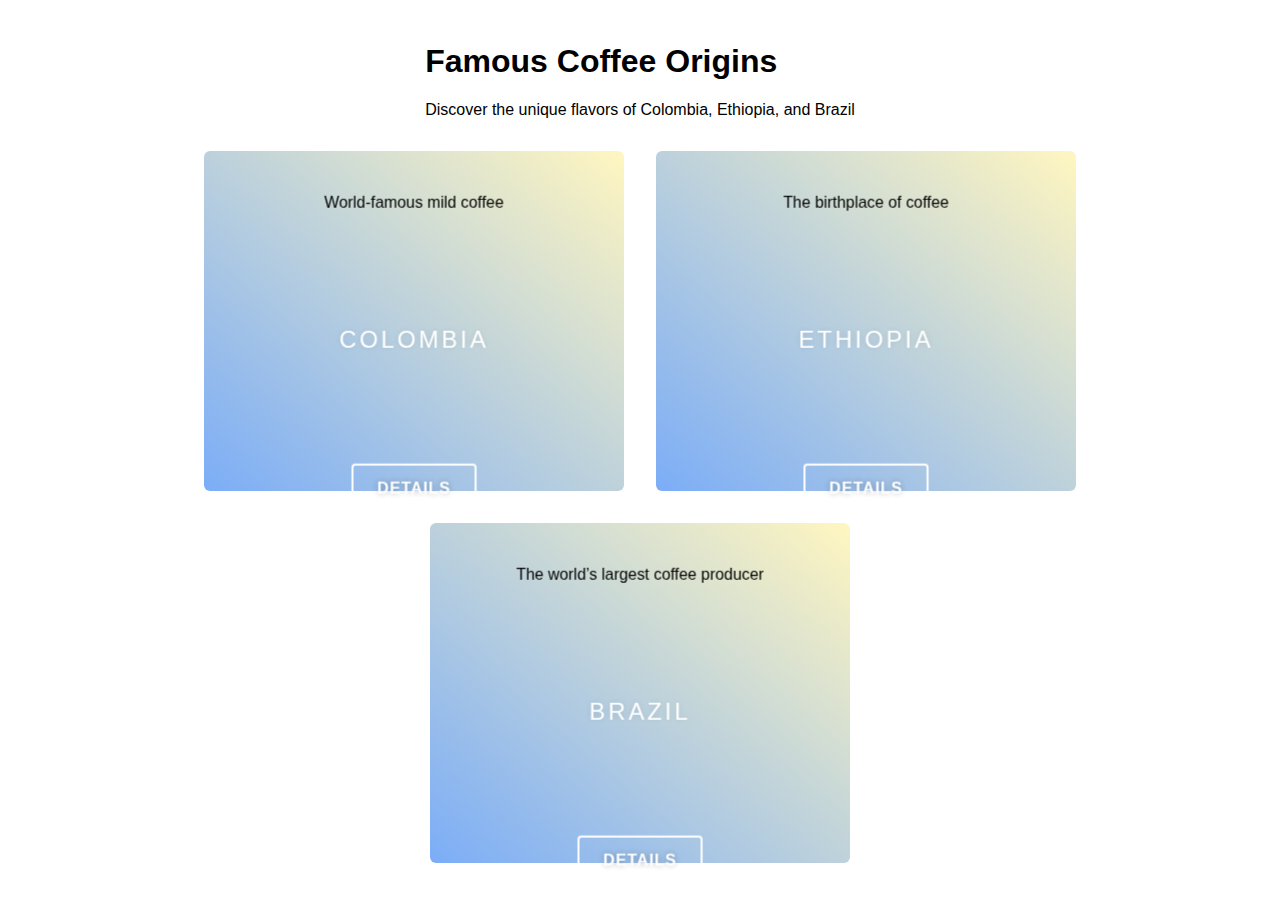
<file: index.html>
<!DOCTYPE html>
<html lang="en">
<head>
    <meta charset="UTF-8">
    <meta name="viewport" content="width=device-width, initial-scale=1.0">
    <title>Document</title>
    <link rel="stylesheet" href="task1.css">
</head>
<body>
    
    <header class="site-header">
        <h1>Famous Coffee Origins</h1>
        <p>Discover the unique flavors of Colombia, Ethiopia, and Brazil</p>
    </header>
    <div class="wrapper">

    <!-- ------------------------------------------------------ -->
    <!-- 1. Colombia -->
    <!-- ------------------------------------------------------ -->
    <div class="card">
        <input type="checkbox" id="colombia" class="more">
        <div class="content">

            <!-- Front -->
            <div class="front"
                style="background-image: url('https://images.unsplash.com/photo-1509042239860-f550ce710b93?auto=format&fit=crop&w=1350&q=80')">
                <div class="inner">
                    <h2>Colombia</h2>
                    <p>World-famous mild coffee</p>

                    <label for="colombia" class="button" aria-hidden="true">
                        Details
                    </label>
                </div>
            </div>

            <!-- Back -->
            <div class="back">
                <div class="inner">
                    <h3>Colombian Coffee</h3>
                    <p>Known for its nutty aroma and caramel sweetness, Colombian coffee is mild and easy to drink.</p>

                    <ul>
                        <li><strong>Flavor:</strong> Nutty, Caramel</li>
                        <li><strong>Aroma:</strong> Smooth & Gentle</li>
                        <li><strong>Recommended Roast:</strong> Medium</li>
                    </ul>

                    <div class="location">Origin: Colombia</div>
                    <div class="price">From $12 / 250g</div>

                    <label for="colombia" class="button return" aria-hidden="true">
                        <i class="fas fa-arrow-left"></i>
                    </label>
                </div>
            </div>

        </div>
    </div>

    <!-- ------------------------------------------------------ -->
    <!-- 2. Ethiopia -->
    <!-- ------------------------------------------------------ -->
    <div class="card">
        <input type="checkbox" id="ethiopia" class="more">
        <div class="content">

            <!-- Front -->
           <div class="front"
                 style="background-image: url('https://images.unsplash.com/photo-1512568400610-62da28bc8a13?auto=format&fit=crop&w=1350&q=80')">
                <div class="inner">
                    <h2>Ethiopia</h2>
                    <p>The birthplace of coffee</p>

                    <label for="ethiopia" class="button" aria-hidden="true">
                        Details
                    </label>
                </div>
            </div>

            <!-- Back -->
            <div class="back">
                <div class="inner">
                    <h3>Ethiopian Coffee</h3>
                    <p></p>

                    <ul>
                        <li><strong>Flavor:</strong> Fruity, Floral</li>
                        <li><strong>Aroma:</strong> Bright & Berry-like</li>
                        <li><strong>Recommended Roast:</strong> Light–Medium</li>
                    </ul>

                    <div class="location">Origin: Ethiopia</div>
                    <div class="price">From $14 / 250g</div>

                    <label for="ethiopia" class="button return" aria-hidden="true">
                        <i class="fas fa-arrow-left"></i>
                    </label>
                </div>
            </div>

        </div>
    </div>

    <!-- ------------------------------------------------------ -->
    <!-- 3. Brazil -->
    <!-- ------------------------------------------------------ -->
   <div class="card">
        <input type="checkbox" id="brazil" class="more">
        <div class="content">

            <!-- Front -->
            <div class="front"
                style="background-image: url('https://images.unsplash.com/photo-1559056199-641a0ac8b55e?auto=format&fit=crop&w=1350&q=80')">
                <div class="inner">
                    <h2>Brazil</h2>
                    <p>The world’s largest coffee producer</p>

                    <label for="brazil" class="button" aria-hidden="true">
                        Details
                    </label>
                </div>
            </div>

            <!-- Back -->
            <div class="back">
                <div class="inner">
                    <h3>Brazilian Coffee</h3>
                    <p>Characterized by chocolate-like sweetness and nutty richness. Balanced and loved worldwide.</p>

                    <ul>
                        <li><strong>Flavor:</strong> Chocolate, Nutty</li>
                        <li><strong>Aroma:</strong> Sweet & Balanced</li>
                        <li><strong>Recommended Roast:</strong> Medium–Dark</li>
                    </ul>

                    <div class="location">Origin: Brazil</div>
                    <div class="price">From $10 / 250g</div>

                    <label for="brazil" class="button return" aria-hidden="true">
                        <i class="fas fa-arrow-left"></i>
                    </label>
                </div>
            </div>

        </div>

</div>

</div>

    </div>

</body>
</html>
</file>
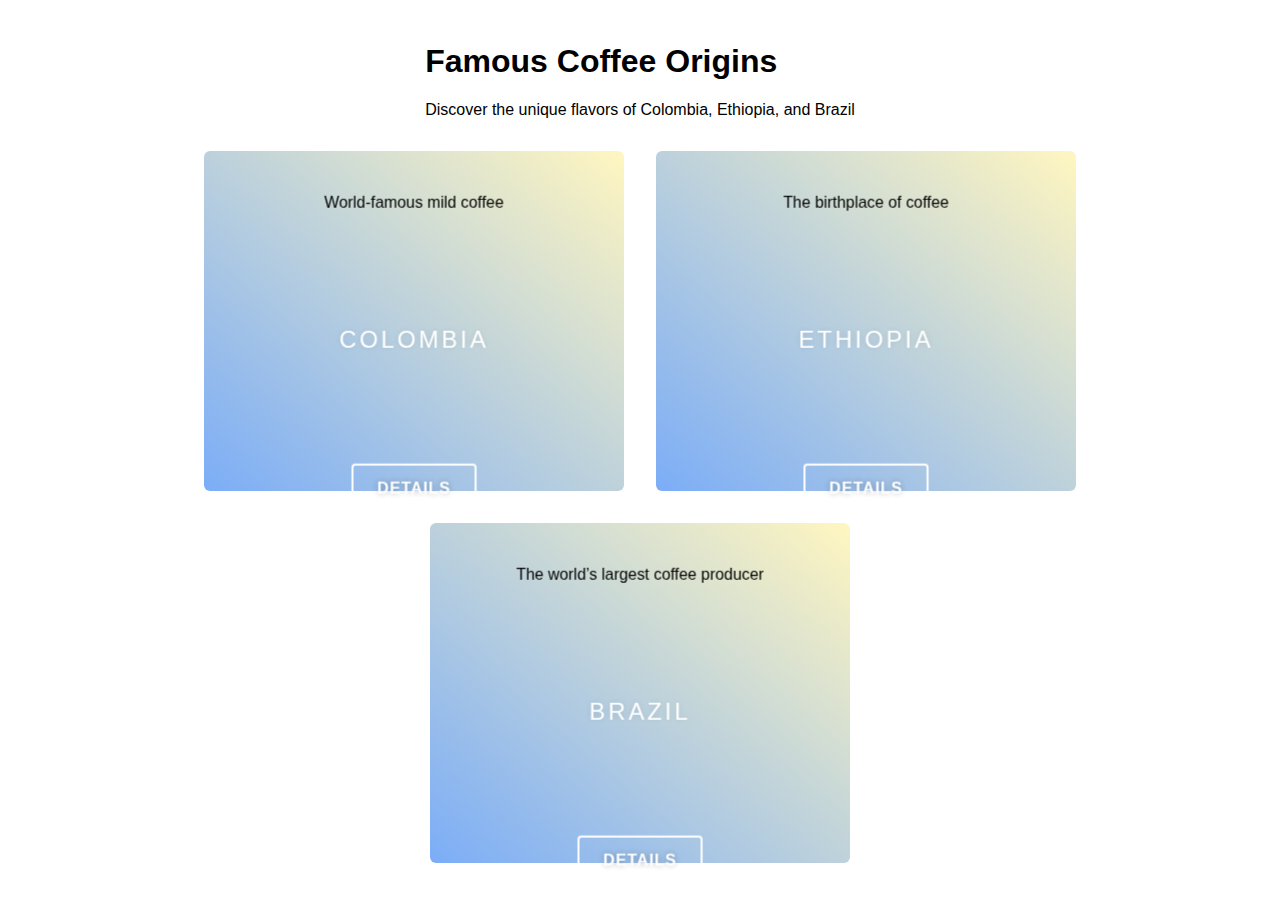
<file: task1.html>
<!DOCTYPE html>
<html lang="en">
<head>
    <meta charset="UTF-8">
    <meta name="viewport" content="width=device-width, initial-scale=1.0">
    <title>Document</title>
    <link rel="stylesheet" href="task1.css">
</head>
<body>
    
    <header class="site-header">
        <h1>Famous Coffee Origins</h1>
        <p>Discover the unique flavors of Colombia, Ethiopia, and Brazil</p>
    </header>
    <div class="wrapper">

    <!-- ------------------------------------------------------ -->
    <!-- 1. Colombia -->
    <!-- ------------------------------------------------------ -->
    <div class="card">
        <input type="checkbox" id="colombia" class="more">
        <div class="content">

            <!-- Front -->
            <div class="front"
                style="background-image: url('https://images.unsplash.com/photo-1509042239860-f550ce710b93?auto=format&fit=crop&w=1350&q=80')">
                <div class="inner">
                    <h2>Colombia</h2>
                    <p>World-famous mild coffee</p>

                    <label for="colombia" class="button" aria-hidden="true">
                        Details
                    </label>
                </div>
            </div>

            <!-- Back -->
            <div class="back">
                <div class="inner">
                    <h3>Colombian Coffee</h3>
                    <p>Known for its nutty aroma and caramel sweetness, Colombian coffee is mild and easy to drink.</p>

                    <ul>
                        <li><strong>Flavor:</strong> Nutty, Caramel</li>
                        <li><strong>Aroma:</strong> Smooth & Gentle</li>
                        <li><strong>Recommended Roast:</strong> Medium</li>
                    </ul>

                    <div class="location">Origin: Colombia</div>
                    <div class="price">From $12 / 250g</div>

                    <label for="colombia" class="button return" aria-hidden="true">
                        <i class="fas fa-arrow-left"></i>
                    </label>
                </div>
            </div>

        </div>
    </div>

    <!-- ------------------------------------------------------ -->
    <!-- 2. Ethiopia -->
    <!-- ------------------------------------------------------ -->
    <div class="card">
        <input type="checkbox" id="ethiopia" class="more">
        <div class="content">

            <!-- Front -->
           <div class="front"
                 style="background-image: url('https://images.unsplash.com/photo-1512568400610-62da28bc8a13?auto=format&fit=crop&w=1350&q=80')">
                <div class="inner">
                    <h2>Ethiopia</h2>
                    <p>The birthplace of coffee</p>

                    <label for="ethiopia" class="button" aria-hidden="true">
                        Details
                    </label>
                </div>
            </div>

            <!-- Back -->
            <div class="back">
                <div class="inner">
                    <h3>Ethiopian Coffee</h3>
                    <p></p>

                    <ul>
                        <li><strong>Flavor:</strong> Fruity, Floral</li>
                        <li><strong>Aroma:</strong> Bright & Berry-like</li>
                        <li><strong>Recommended Roast:</strong> Light–Medium</li>
                    </ul>

                    <div class="location">Origin: Ethiopia</div>
                    <div class="price">From $14 / 250g</div>

                    <label for="ethiopia" class="button return" aria-hidden="true">
                        <i class="fas fa-arrow-left"></i>
                    </label>
                </div>
            </div>

        </div>
    </div>

    <!-- ------------------------------------------------------ -->
    <!-- 3. Brazil -->
    <!-- ------------------------------------------------------ -->
   <div class="card">
        <input type="checkbox" id="brazil" class="more">
        <div class="content">

            <!-- Front -->
            <div class="front"
                style="background-image: url('https://images.unsplash.com/photo-1559056199-641a0ac8b55e?auto=format&fit=crop&w=1350&q=80')">
                <div class="inner">
                    <h2>Brazil</h2>
                    <p>The world’s largest coffee producer</p>

                    <label for="brazil" class="button" aria-hidden="true">
                        Details
                    </label>
                </div>
            </div>

            <!-- Back -->
            <div class="back">
                <div class="inner">
                    <h3>Brazilian Coffee</h3>
                    <p>Characterized by chocolate-like sweetness and nutty richness. Balanced and loved worldwide.</p>

                    <ul>
                        <li><strong>Flavor:</strong> Chocolate, Nutty</li>
                        <li><strong>Aroma:</strong> Sweet & Balanced</li>
                        <li><strong>Recommended Roast:</strong> Medium–Dark</li>
                    </ul>

                    <div class="location">Origin: Brazil</div>
                    <div class="price">From $10 / 250g</div>

                    <label for="brazil" class="button return" aria-hidden="true">
                        <i class="fas fa-arrow-left"></i>
                    </label>
                </div>
            </div>

        </div>

</div>

</div>

    </div>

</body>
</html>
</file>
<file: task1.css>
$accent-color: #355cc9;

* {
	box-sizing: border-box;
}

body {
	margin: 0;
	display: flex;
	flex-direction: column;
	align-items: center;
	justify-content: center;
	height: 100vh;
	font-family: 'Montserrat', sans-serif;
}
.wrapper {
	display: flex;
	flex-flow: row wrap;
	justify-content: center;
}

.card {
	width: 420px;
	height: 340px;
	margin: 1em;
	perspective: 1500px;
	.content {
		position: relative;
		width: 100%;
		height: 100%;
		transform-style: preserve-3d;
		transition: transform 0.8s cubic-bezier(0.75, 0, 0.85, 1);
	}
}

.subtitle{
	color: white;
}

.more {
	display: none;

	&:checked ~ .content {
		transform: rotateY(180deg);
	}
}

.front,
.back {
	position: absolute;
	top: 0;
	left: 0;
	width: 100%;
	height: 100%;
	backface-visibility: hidden;
	transform-style: preserve-3d;
	border-radius: 6px;

	.inner {
		height: 100%;
		display: grid;
		padding: 1.5em;
		transform: translateZ(80px) scale(0.94);
	}
}

.front {
	background-color: #fff;
	background-size: cover;
	background-position: center center;
	&:after {
		content: '';
		position: absolute;
		top: 0;
		left: 0;
		width: 100%;
		height: 100%;
		display: block;
		border-radius: 6px;
		backface-visibility: hidden;
		background: linear-gradient(
			40deg,
			rgba(67, 138, 243, 0.7),
			rgba(255, 242, 166, 0.7)
		);
	}
	.inner {
		grid-template-rows: 5fr 1fr 1fr 2fr 1fr;
		justify-items: center;
	}

	h2 {
		grid-row: 2;
		margin-bottom: 0.3em;
		text-transform: uppercase;
		letter-spacing: 3px;
		color: #fff;
		font-weight: 500;
		text-shadow: 0 0 6px rgba(0, 0, 0, 0.1);
	}

	.rating {
		grid-row: 3;
		color: rgba(255, 255, 255, 0.8);
		font-size: 14px;
		display: flex;
		flex-flow: row nowrap;
		i {
			margin: 0 1px;
		}
	}
}

.back {
	transform: rotateY(180deg);
	background-color: #fff;
	border: 2px solid rgb(240, 240, 240);
	.inner {
		grid-template-rows: 1fr 2fr 1fr 2fr 14fr 1fr 1fr;
		grid-template-columns: repeat(4, auto);
		grid-column-gap: 0.8em;
		justify-items: center;
	}

	.info {
		position: relative;
		display: flex;
		align-items: center;
		color: $accent-color;
		grid-row: 3;
		&:not(:first-of-type):before {
			content: '';
			position: absolute;
			left: -0.9em;
			height: 18px;
			width: 1px;
			background-color: #ccc;
		}
		span {
			font-size: 2em;
			font-weight: 700;
		}
		i {
			&:before {
				background: linear-gradient(40deg, $accent-color, rgb(67, 138, 243));

				-webkit-text-fill-color: transparent;
				-webkit-background-clip: text;
			}
			font-size: 1.2em;
		}
		.icon {
			margin-left: 0.3em;
			span {
				display: block;
				margin-top: -0.25em;
				font-size: 0.8em;
				font-weight: 600;
				white-space: nowrap;
			}
		}
	}

	.description {
		grid-row: 5;
		grid-column: 1/-1;
		font-size: 0.86em;
		border-radius: 5px;
		font-weight: 600;
		line-height: 1.4em;
		overflow: auto;
		color: $accent-color;
		padding-right: 10px;
	}

	.location,
	.price {
		font-weight: 600;
		color: $accent-color;
		grid-row: 1;
		font-size: 0.86em;
	}

	.location {
		grid-column: 1/3;
		justify-self: left;
	}

	.price {
		grid-column: 3/-1;
		justify-self: right;
	}

	.button {
		grid-column: 1/-1;
		justify-self: center;
	}
}

.button {
	grid-row: -1;
	text-transform: uppercase;
	letter-spacing: 1px;
	font-weight: 600;
	cursor: pointer;
	display: block;
	padding: 0 1.5em;
	height: 3em;
	line-height: 2.9em;
	min-width: 3em;
	background-color: transparent;
	border: solid 2px #fff;
	color: #fff;
	border-radius: 4px;
	text-align: center;
	left: 50%;
	backface-visibility: hidden;
	transition: 0.3s ease-in-out;
	text-shadow: 0 0 6px rgba(0, 0, 0, 0.3);

	&:hover {
		background-color: #fff;
		box-shadow: 0 0 50px rgba(0, 0, 0, 0.5);
		text-shadow: none;
		color: $accent-color;
	}

	&.return {
		line-height: 3em;
		color: $accent-color;
		border-color: $accent-color;
		text-shadow: none;
		&:hover {
			background-color: $accent-color;
			color: #fff;
			box-shadow: none;
		}
	}
}

::-webkit-scrollbar {
	width: 5px;
}
::-webkit-scrollbar-track {
	background: #f1f1f1;
}
::-webkit-scrollbar-thumb {
	background: lighten($accent-color, 20%);
}
::-webkit-scrollbar-thumb:hover {
	background: $accent-color;
}
</file>
